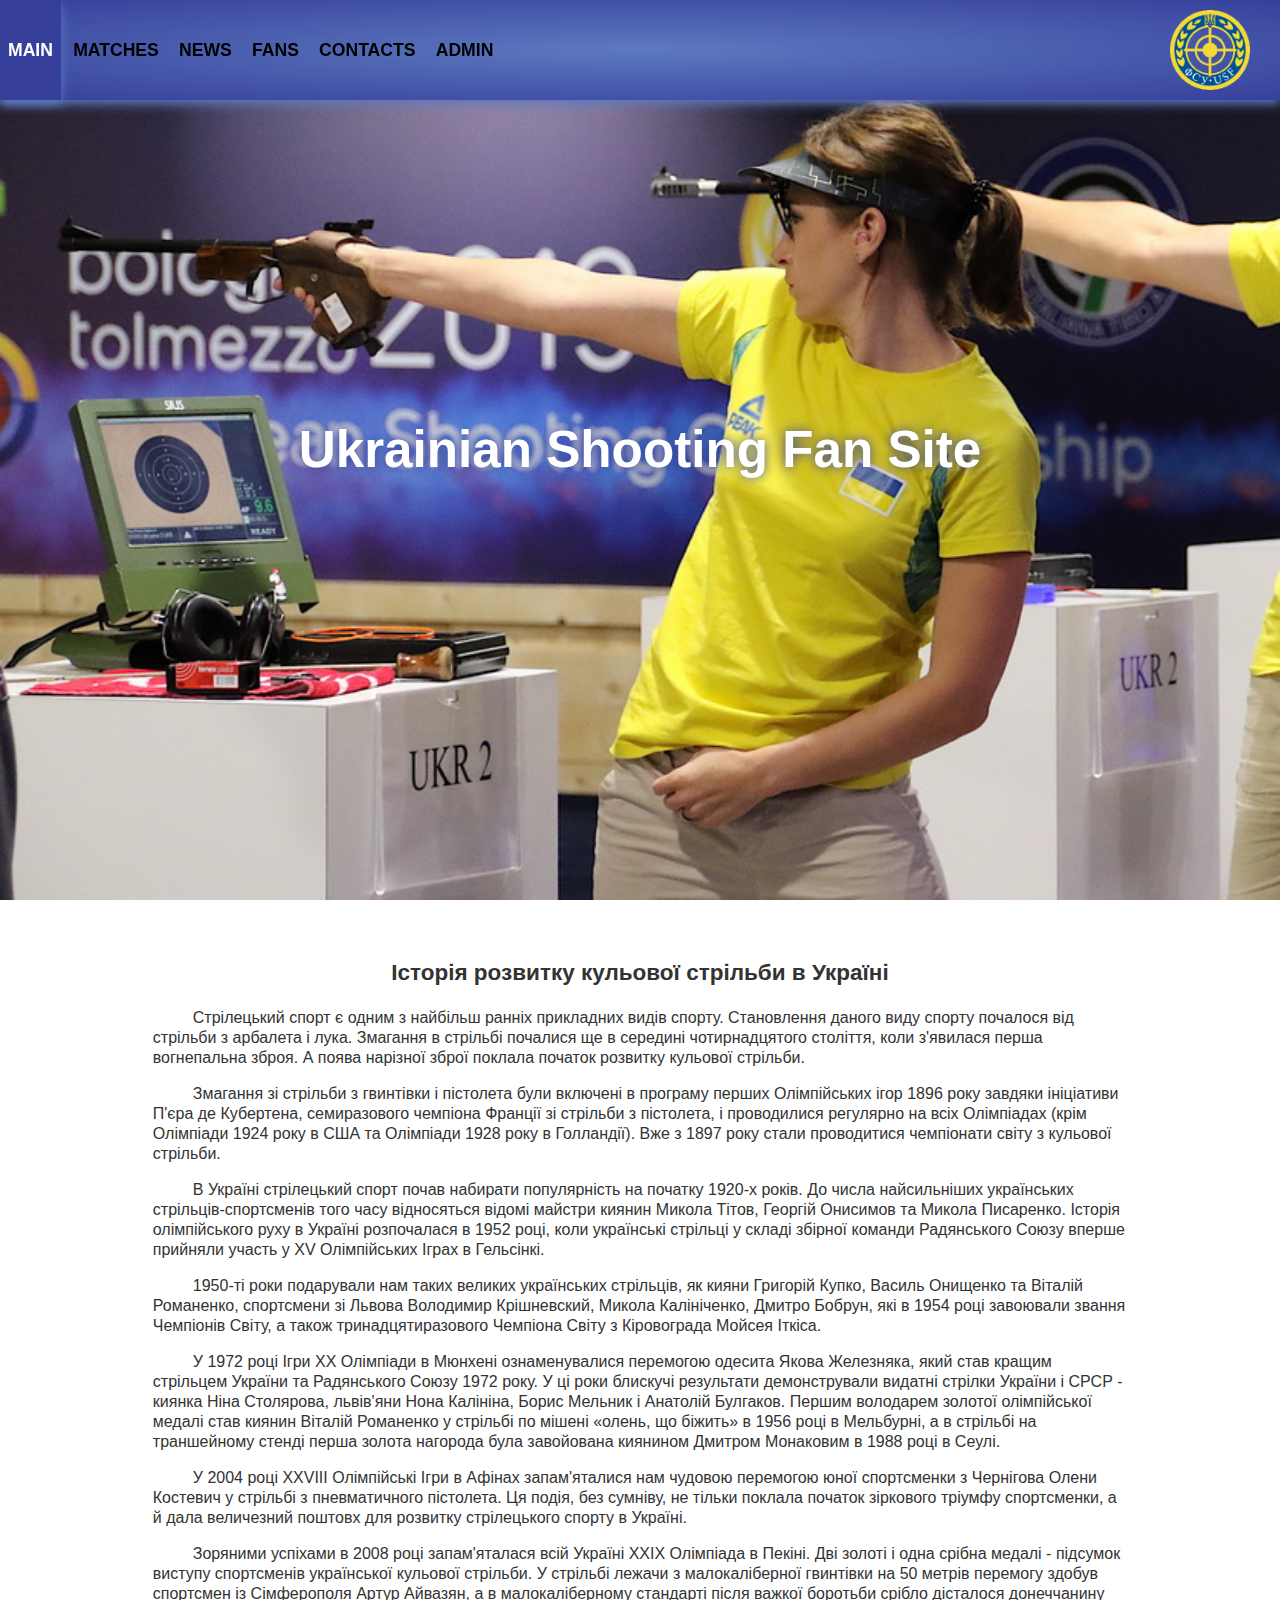
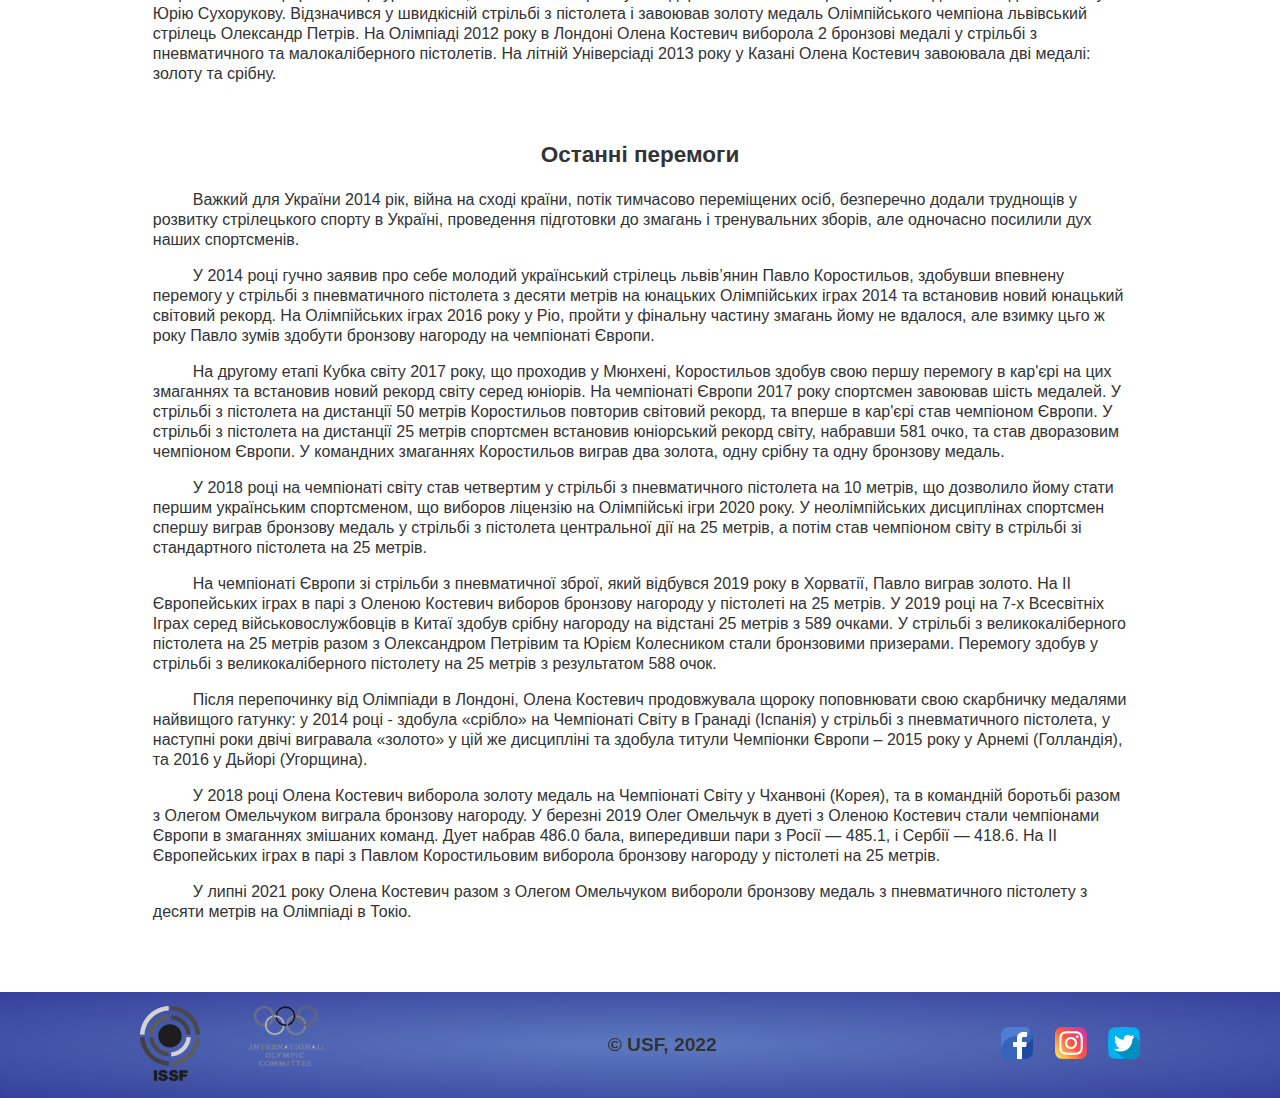
<file: index.html>
<!DOCTYPE html>
<html lang="en">

<head>
    <meta charset="UTF-8">
    <meta name="viewport" content="width=device-width, initial-scale=1.0">
    <meta http-equiv="X-UA-Compatible" content="ie=edge">
    <title>USF</title>
    <link rel="shortcut icon" href="images/logo.png" type="image/png">
    <link rel="stylesheet" href="css/normalize.css">
    <link rel="stylesheet" href="css/style.css">
    <link rel="stylesheet" href="css/media.css">


</head>

<body>

    <!-- Menu start-->
    <div class="menu">
        <div class="menu__inner">
            <nav class="menu__nav">

                <div class="burger-menu">
                    <input id="menu-toggle" type="checkbox" />
                    <label class="menu-btn" for="menu-toggle">
                        <span></span>
                    </label>

                    <ul class="menu__list">
                        <li class="menu__list-item">
                            <a href="index.html" class="menu__list-link">Main</a>
                        </li>
                        <li class="menu__list-item drop-down">
                            <a href="#" class="menu__list-link">Matches</a>
                            <ul class="drop-down__list">
                                <li><a href="#">Calendar of mathes</a></li>
                                <li><a href="#">Next game</a></li>
                                <li><a href="#">Raitings</a></li>
                            </ul>
                        </li>
                        <li class="menu__list-item">
                            <a href="#" class="menu__list-link">News</a>
                        </li>
                        <li class="menu__list-item">
                            <a href="fans.html" class="menu__list-link">Fans</a>
                        </li>
                        <li class="menu__list-item">
                            <a href="#" class="menu__list-link">Contacts</a>
                        </li>
                        <li class="menu__list-item">
                            <a href="#" class="menu__list-link">Admin</a>
                        </li>
                    </ul>
                </div>

            </nav>
            <div class="menu__logo">
                <a href="#">
                    <img src="images/logo.png" alt="logo USF">
                </a>
            </div>
        </div>
    </div>
    <!-- Menu end -->

    <!-- Header start-->
    <header class="header">
        <div class="header__inner">
            <div class="header__item">
                <h1 class="header__item-title">
                    Ukrainian Shooting Fan Site
                </h1>
            </div>
        </div>
    </header>
    <!-- Header end-->


    <!-- Content start-->
    <main class="content">
        <div class="container">
            <div class="content__inner">
                <article class="content__article">
                    <h2 class="content__title">Історія розвитку кульової стрільби в Україні</h2>
                    <p class="content__text">
                        Стрілецький спорт є одним з найбільш ранніх прикладних видів спорту. Становлення даного виду
                        спорту почалося від стрільби з арбалета і лука. Змагання в стрільбі почалися ще в середині
                        чотирнадцятого століття, коли з'явилася перша вогнепальна зброя. А поява нарізної зброї поклала
                        початок розвитку кульової стрільби.
                    <p class="content__text">
                        Змагання зі стрільби з гвинтівки і пістолета були включені в програму перших Олімпійських ігор
                        1896 року завдяки ініціативи П'єра де Кубертена, семиразового чемпіона Франції зі стрільби з
                        пістолета, і проводилися регулярно на всіх Олімпіадах (крім Олімпіади 1924 року в США та
                        Олімпіади 1928 року в Голландії). Вже з 1897 року стали проводитися чемпіонати світу з
                        кульової стрільби.
                    </p>
                    <p class="content__text">

                        В Україні стрілецький спорт почав набирати популярність на початку 1920-х років.
                        До числа найсильніших українських стрільців-спортсменів того часу відносяться відомі майстри
                        киянин Микола Тітов, Георгій Онисимов та Микола Писаренко. Історія олімпійського руху в Україні
                        розпочалася в 1952 році, коли українські стрільці у складі збірної команди Радянського Союзу
                        вперше прийняли участь у XV Олімпійських Іграх в Гельсінкі.
                    </p>
                    <p class="content__text">

                        1950-ті роки подарували нам таких великих українських стрільців, як кияни Григорій Купко, Василь
                        Онищенко та Віталій Романенко, спортсмени зі Львова Володимир Крішневский, Микола
                        Калініченко, Дмитро Бобрун, які в 1954 році завоювали звання Чемпіонів Світу, а також
                        тринадцятиразового Чемпіона Світу з Кіровограда Мойсея Іткіса.
                    </p>
                    <p class="content__text">

                        У 1972 році Ігри XX Олімпіади в Мюнхені ознаменувалися перемогою одесита Якова Железняка, який
                        став кращим стрільцем України та Радянського Союзу 1972 року. У ці роки блискучі результати
                        демонстрували видатні стрілки України і СРСР - киянка Ніна Столярова, львів'яни Нона Калініна,
                        Борис Мельник і Анатолій Булгаков.
                        Першим володарем золотої олімпійської медалі став киянин Віталій Романенко у стрільбі по мішені
                        «олень, що біжить» в 1956 році в Мельбурні, а в стрільбі на траншейному стенді перша золота
                        нагорода
                        була завойована киянином Дмитром Монаковим в 1988 році в Сеулі.
                    </p>
                    <p class="content__text">

                        У 2004 році XXVIII Олімпійські Ігри в Афінах запам'яталися нам чудовою перемогою юної
                        спортсменки з Чернігова Олени Костевич у стрільбі з пневматичного пістолета. Ця подія, без
                        сумніву, не тільки поклала початок зіркового тріумфу спортсменки, а й дала величезний поштовх
                        для розвитку стрілецького спорту в Україні.
                    </p>
                    <p class="content__text">

                        Зоряними успіхами в 2008 році запам'яталася всій Україні XXIX Олімпіада в Пекіні. Дві золоті і
                        одна срібна медалі - підсумок виступу спортсменів української кульової стрільби. У стрільбі
                        лежачи з
                        малокаліберної гвинтівки на 50 метрів перемогу здобув спортсмен із Сімферополя Артур Айвазян, а
                        в малокаліберному стандарті після важкої боротьби срібло дісталося донеччанину Юрію Сухорукову.
                        Відзначився у швидкісній стрільбі з пістолета і завоював золоту медаль Олімпійського чемпіона
                        львівський стрілець Олександр Петрів.
                        На Олімпіаді 2012 року в Лондоні Олена Костевич виборола 2 бронзові медалі у стрільбі з
                        пневматичного та малокаліберного пістолетів.
                        На літній Універсіаді 2013 року у Казані Олена Костевич завоювала дві медалі: золоту та срібну.
                    </p>
                    </p>
                </article>

                <article class="content__article">
                    <h2 class="content__title">Останні перемоги</h2>
                    <p class="content__text">
                        Важкий для України 2014 рік, війна на сході країни, потік тимчасово переміщених осіб, безперечно
                        додали труднощів у розвитку стрілецького спорту в Україні, проведення підготовки до змагань і
                        тренувальних зборів, але одночасно посилили дух наших спортсменів.
                    </p>
                    <p class="content__text">
                        У 2014 році гучно заявив про себе молодий український стрілець львів’янин Павло Коростильов,
                        здобувши впевнену перемогу у стрільбі з пневматичного пістолета з десяти метрів на юнацьких
                        Олімпійських іграх 2014 та встановив новий юнацький світовий рекорд. На Олімпійських іграх 2016
                        року у Ріо, пройти у фінальну частину змагань йому не вдалося, але взимку цьго ж року Павло
                        зумів
                        здобути бронзову нагороду на чемпіонаті Європи.
                    <p class="content__text">

                        На другому етапі Кубка світу 2017 року, що проходив у Мюнхені, Коростильов здобув свою першу
                        перемогу в кар'єрі на цих змаганнях та встановив новий рекорд світу серед юніорів.
                        На чемпіонаті Європи 2017 року спортсмен завоював шість медалей. У стрільбі з пістолета на
                        дистанції 50 метрів Коростильов повторив світовий рекорд, та вперше в кар'єрі став чемпіоном
                        Європи. У
                        стрільбі з пістолета на дистанції 25 метрів спортсмен встановив юніорський рекорд світу,
                        набравши 581 очко, та став дворазовим чемпіоном Європи. У командних змаганнях Коростильов виграв
                        два
                        золота, одну срібну та одну бронзову медаль.
                    </p>
                    <p class="content__text">

                        У 2018 році на чемпіонаті світу став четвертим у стрільбі з пневматичного пістолета на 10
                        метрів, що дозволило йому стати першим українським спортсменом, що виборов ліцензію на
                        Олімпійські ігри
                        2020 року. У неолімпійських дисциплінах спортсмен спершу виграв бронзову медаль у стрільбі з
                        пістолета центральної дії на 25 метрів, а потім став чемпіоном світу в стрільбі зі стандартного
                        пістолета
                        на 25 метрів.
                    </p>
                    <p class="content__text">

                        На чемпіонаті Європи зі стрільби з пневматичної зброї, який відбувся 2019 року в Хорватії, Павло
                        виграв золото.
                        На ІІ Європейських іграх в парі з Оленою Костевич виборов бронзову нагороду у пістолеті на 25
                        метрів.
                        У 2019 році на 7-х Всесвітніх Іграх серед військовослужбовців в Китаї здобув срібну нагороду на
                        відстані 25 метрів з 589 очками. У стрільбі з великокаліберного пістолета на 25 метрів разом з
                        Олександром Петрівим та Юрієм Колесником стали бронзовими призерами. Перемогу здобув у стрільбі
                        з великокаліберного пістолету на 25 метрів з результатом 588 очок.
                    </p>
                    <p class="content__text">
                        Після перепочинку від Олімпіади в Лондоні, Олена Костевич продовжувала щороку поповнювати
                        свою
                        скарбничку медалями найвищого гатунку: у 2014 році - здобула «срібло» на Чемпіонаті Світу в
                        Гранаді (Іспанія) у стрільбі з пневматичного пістолета, у наступні роки двічі вигравала
                        «золото»
                        у цій
                        же дисципліні та здобула титули Чемпіонки Європи – 2015 року у Арнемі (Голландія), та 2016 у
                        Дьйорі
                        (Угорщина).
                    </p>
                    <p class="content__text">
                        У 2018 році Олена Костевич виборола золоту медаль на Чемпіонаті Світу у Чханвоні (Корея), та
                        в
                        командній боротьбі разом з Олегом Омельчуком виграла бронзову нагороду.
                        У березні 2019 Олег Омельчук в дуеті з Оленою Костевич стали чемпіонами Європи в змаганнях
                        змішаних команд. Дует набрав 486.0 бала, випередивши пари з Росії — 485.1, і Сербії — 418.6.
                        На
                        ІІ
                        Європейських іграх в парі з Павлом Коростильовим виборола бронзову нагороду у пістолеті на
                        25
                        метрів.
                    </p>
                    <p class="content__text">
                        У липні 2021 року Олена Костевич разом з Олегом Омельчуком вибороли
                        бронзову медаль з
                        пневматичного пістолету з десяти метрів на Олімпіаді в Токіо.
                    </p>
                </article>
            </div>
        </div>
    </main>
    <!-- Content end-->


    <!-- Footer start-->
    <footer class="footer">
        <div class="container">
            <div class="footer__inner">
                <div class="footer__items">
                    <div class="footer__useful-items">
                        <div class="issf">
                            <a href="#" class="footer__useful-link--issf">
                                <div></div>
                            </a>
                        </div>
                        <div class="ioc">
                            <a href="#" class="footer__useful-link--ioc">
                                <div></div>
                            </a>
                        </div>
                    </div>
                    <div class="footer__item-copy">
                        © USF, 2022
                    </div>
                    <ul class="footer__item-social">
                        <li><a href="#"><img src="images/001-facebook.png" alt="facebook"></a></li>
                        <li><a href="#"><img src="images/002-instagram.png" alt="instagram"></a></li>
                        <li><a href="#"><img src="images/003-twitter.png" alt="twitter"></a></li>
                    </ul>
                </div>
            </div>
        </div>
    </footer>
    <!-- Footer end-->

    <script src="app.js"></script>
</body>

</html>
</file>
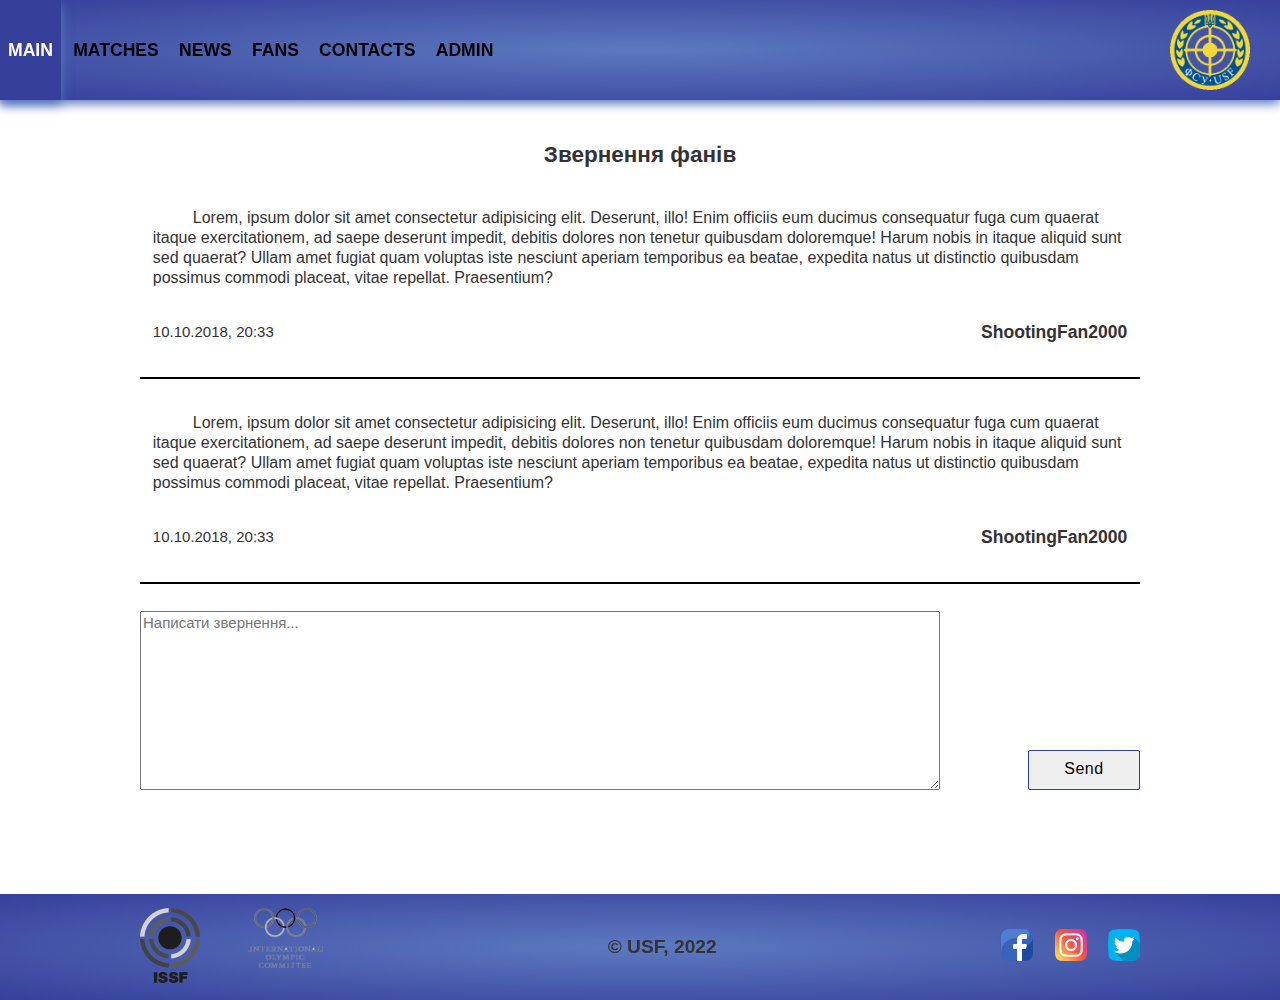
<file: fans.html>
<!DOCTYPE html>
<html lang="en">

<head>
    <meta charset="UTF-8">
    <meta name="viewport" content="width=device-width, initial-scale=1.0">
    <meta http-equiv="X-UA-Compatible" content="ie=edge">
    <title>USF</title>
    <link rel="shortcut icon" href="images/logo.png" type="image/png">
    <link rel="stylesheet" href="css/normalize.css">
    <link rel="stylesheet" href="css/style.css">
    <link rel="stylesheet" href="css/media.css">
</head>

<body>

    <!-- Menu start-->
    <div class="menu">
        <div class="menu__inner">
            <nav class="menu__nav">

                <div class="burger-menu">
                    <input id="menu-toggle" type="checkbox" />
                    <label class="menu-btn" for="menu-toggle">
                        <span></span>
                    </label>

                    <ul class="menu__list">
                        <li class="menu__list-item">
                            <a href="index.html" class="menu__list-link">Main</a>
                        </li>
                        <li class="menu__list-item drop-down">
                            <a href="#" class="menu__list-link">Matches</a>
                            <ul class="drop-down__list">
                                <li><a href="#">Calendar of mathes</a></li>
                                <li><a href="#">Next game</a></li>
                                <li><a href="#">Raitings</a></li>
                            </ul>
                        </li>
                        <li class="menu__list-item">
                            <a href="#" class="menu__list-link">News</a>
                        </li>
                        <li class="menu__list-item">
                            <a href="fans.html" class="menu__list-link">Fans</a>
                        </li>
                        <li class="menu__list-item">
                            <a href="#" class="menu__list-link">Contacts</a>
                        </li>
                        <li class="menu__list-item">
                            <a href="#" class="menu__list-link">Admin</a>
                        </li>
                    </ul>
                </div>

            </nav>
            <div class="menu__logo">
                <a href="#">
                    <img src="images/logo.png" alt="logo USF">
                </a>
            </div>
        </div>
    </div>
    <!-- Menu end -->

    <!-- Header start-->
    <header class="header">
        <div class="header__inner">
        </div>
    </header>
    <!-- Header end-->


    <!-- Content start-->
    <section class="content fans-post__list">
        <div class="container">
            <div class="content__inner fans-post__inner">
                <div class="article__wrapper">
                    <h2 class="content__title fans-post__title">Звернення фанів</h2>
                    <article class="content__article fans-post__article">
                        <p class="content__text fans-post__text">
                            Lorem, ipsum dolor sit amet consectetur adipisicing elit. Deserunt, illo! Enim officiis eum
                            ducimus consequatur fuga cum quaerat itaque exercitationem, ad saepe deserunt impedit,
                            debitis
                            dolores non tenetur quibusdam doloremque!
                            Harum nobis in itaque aliquid sunt sed quaerat? Ullam amet fugiat quam voluptas iste
                            nesciunt
                            aperiam temporibus ea beatae, expedita natus ut distinctio quibusdam possimus commodi
                            placeat,
                            vitae repellat. Praesentium?
                        </p>
                        <div class="fans-post__description">
                            <span>10.10.2018, 20:33</span>
                            <h3>ShootingFan2000</h3>
                        </div>
                    </article>
                    <article class="content__article fans-post__article">
                        <p class="content__text fans-post__text">
                            Lorem, ipsum dolor sit amet consectetur adipisicing elit. Deserunt, illo! Enim officiis eum
                            ducimus consequatur fuga cum quaerat itaque exercitationem, ad saepe deserunt impedit,
                            debitis
                            dolores non tenetur quibusdam doloremque!
                            Harum nobis in itaque aliquid sunt sed quaerat? Ullam amet fugiat quam voluptas iste
                            nesciunt
                            aperiam temporibus ea beatae, expedita natus ut distinctio quibusdam possimus commodi
                            placeat,
                            vitae repellat. Praesentium?
                        </p>
                        <div class="fans-post__description">
                            <span>10.10.2018, 20:33</span>
                            <h3>ShootingFan2000</h3>
                        </div>
                    </article>
                </div>
                <div class="fans-post__form">
                    <form action="action.php" method="post">
                        <textarea class="fans-post__form-textarea" placeholder="Написати звернення..." name="post" id=""
                            cols="30" rows="10"></textarea>
                        <button type="button">Send</button>
                    </form>
                </div>

            </div>
        </div>
    </section>
    <!-- Content end-->


    <!-- Footer start-->
    <footer class="footer">
        <div class="container">
            <div class="footer__inner">
                <div class="footer__items">
                    <div class="footer__useful-items">
                        <div class="issf">
                            <a href="#" class="footer__useful-link--issf">
                                <div></div>
                            </a>
                        </div>
                        <div class="ioc">
                            <a href="#" class="footer__useful-link--ioc">
                                <div></div>
                            </a>
                        </div>
                    </div>
                    <div class="footer__item-copy">
                        © USF, 2022
                    </div>
                    <ul class="footer__item-social">
                        <li><a href="#"><img src="images/001-facebook.png" alt="facebook"></a></li>
                        <li><a href="#"><img src="images/002-instagram.png" alt="instagram"></a></li>
                        <li><a href="#"><img src="images/003-twitter.png" alt="twitter"></a></li>
                    </ul>
                </div>
            </div>
        </div>
    </footer>
    <!-- Footer end-->

    <script src="app.js"></script>
</body>

</html>
</file>
<file: css/style.css>
:root{
    --color1:#5d79c0;
    --color2:#36409b;
    --color3:#fff;
}

html,
body {
    box-sizing: border-box;
    height: 100%;
}

*,
*::after,
*::before {
    box-sizing: inherit;
}

body {
    font-family: "Arial", "Helvetica", sans-serif;
    line-height: 20px;
    font-size: 15px;
    color: #333;
}

a {
    color: #000;
    display: inline-block;
    text-decoration: none;
}

ul {
    list-style: none;
    margin: 0;
    padding: 0;
}

li {
    display: inline-block;
}

img {
    width: 100%;
}
.container {
    max-width: 1080px;
    margin: 0 auto;
    padding: 0 40px;
}

/* MAIN PAGE START! */
/* Menu--start */
.menu {
    position: fixed;
    top: 0;
    width: 100%;
    background: radial-gradient(var(--color1), var(--color2));
    box-shadow: 0 4px 10px var(--color1);
    /* opacity: 1; */
    z-index: 99;
}

.menu__inner {
    display: flex;
    justify-content: space-between;
    align-items: center;
}
.menu__nav {
    max-width: 50vw;
}

#menu-toggle{
    display: none;
}

.menu__list-link {
    font-weight: 700;
    font-size: 1.1rem;
    text-transform: uppercase;
    padding: 2.5rem 0.5rem;
}

.menu__list-link:hover,
.menu__list-link:focus {
    background-color: var(--color2);
    box-shadow: 0 4px 10px var(--color1);
    color: var(--color3);
    transition: all ease-in 0.2s;
}
.menu__list-link:active{
    background-color: var(--color1);
}

.menu__list-item .drop-down {
    position: relative;
}

.drop-down__list {
    position: absolute;
    display: flex;
    flex-direction: column;
    background: var(--color3);
    border: 2px solid var(--color1);
    height: 0;
    overflow: hidden;
    opacity: 0;
}

.drop-down:hover .drop-down__list,
.drop-down:focus .drop-down__list {
    height: auto;
    overflow: visible;
    opacity: 1;
    transition: all ease 0.5s;
}

.drop-down:hover > a {
    background-color: var(--color2);
    box-shadow: 0 4px 10px var(--color1);
    color: var(--color3);
    transition: all ease-in 0.2s;
}

.drop-down__list a {
    padding: 20px;
    font-weight: 700;
    font-size: 1rem;
    width: 100%;
}

.drop-down__list a:hover {
    background-color: var(--color1);
    box-shadow: 0 4px 10px var(--color1);
    color: var(--color3);
    transition: all ease-in 0.2s;
}

.menu__logo {
    margin: 10px 30px;
    height: 80px;
    width: 80px;
}

.menu__logo:hover,
.menu__logo:focus {
    animation: wheel ease-in-out 1.5s 0.2s;
    animation-fill-mode: both;
}
@keyframes wheel {
    from {
        transform: translateX(0) rotate(0);
    }
    to {
        transform: translateX(-45vw) rotate(-3turn);
    }
}

/* Menu--end */
/* Header--start */

.header__item {
    background: url(../images/pistol_mixed_team___ukr.jpg), radial-gradient(var(--color2), var(--color1));
    background-position: left top;
    background-size: cover;
    height: 100vh;
    background-repeat: no-repeat;
    background-attachment: fixed;

    display: flex;
    justify-content: center;
    align-items: center;
}

.header__item-title {
    color: var(--color3);
    text-shadow: 0px 0px 1px rgba(84, 107, 247, 0), 0px 0px 12px var(--color2);
    font-size: 4vw;
    position: sticky;
    top: 35%;
    transition: 0.3s cubic-bezier(0.175, 0.885, 0.32, 1.275);
}

.header__item-title:hover {
    transform: scale(1.5);
}

/* Header--end */
/* Main--start */
.content__inner {
    padding: 4vh 0;
}

.content__article {
    padding: 2vh 1vw;
}

.content__title {
    text-align: center;
    margin: 0;
    padding: 1vh 1vw;
}
.content__text {
    text-indent: 2.5rem;
    font-size: 1rem;
}

/* Main--end */
/* Footer--start */
.footer {
    position: sticky;
    top: 100vh;
    padding: 1.5vh 1.5vw;
    font-weight: 700;
    font-size: 1.5vw;
    background: radial-gradient(var(--color1), var(--color2));
}

.footer__items {
    display: flex;
    justify-content: space-between;
    align-items: center;
}

.footer__useful-link--issf {
    margin-right: 3rem;
}
.footer__useful-items {
    display: flex;
}

.footer__useful-link--issf div {
    background-image: url(../images/issf.png);
    background-position: center center;
    background-size: contain;
    height: 75px;
    width: 60px;
    filter: grayscale(1);
}
.footer__useful-link--issf:hover div {
    filter: grayscale(0);
}

.footer__useful-link--ioc div {
    background-image: url(../images/ioc.png);
    background-position: center center;
    background-size: contain;
    height: 60px;
    width: 75px;
    filter: grayscale(1);
}
.footer__useful-link--ioc:hover div {
    filter: grayscale(0);
}

.footer__item-social li:nth-child(n + 2) {
    margin-left: 1rem;
}

/* Footer--end */
/* MAIN PAGE END! */

/* FANS PAGE START! */
.content.fans-post__list {
    margin-top: 100px;
}
.content__article.fans-post__article{
    border-bottom: 2px solid #000;
}
.content__article.fans-post__article > p {
    font-size: 1rem;
}

.fans-post__description {
    display: flex;
    flex-wrap: wrap;
    justify-content: space-between;
    align-items: center;
}

.fans-post__description span{
    margin-right: 2rem;
}

.fans-post__form {
    margin: 1vh 0;
    padding: 2vh 0;
}

.fans-post__form form {
    display: flex;
    justify-content: space-between;
    align-items: flex-end;
}

.fans-post__form-textarea {
    width: 80%;
    margin-right: 5%;
    
}
.fans-post__form-textarea + button {
    height: 2.5rem;
    width: 7rem;
    font-size: 1rem;
    letter-spacing: 0.03em;
    border: 1px solid var(--color2);
    border-radius: 2px;
    color: #000;
    cursor: pointer;
    transition: all 0.3s;
}

.fans-post__form-textarea + button:hover {
    background: radial-gradient(var(--color1), var(--color2));
    color: var(--color3);
}
/* FANS PAGE END! */
</file>
<file: css/media.css>
@media (max-width: 1005px) {
    #menu-toggle {
        display: inline-block;
    }

    .menu__list {
        display: none;
    }

    .menu-btn {
        display: flex;
        align-items: center;
        position: absolute;
        top: 35%;
        left: 5%;
        width: 26px;
        height: 26px;
        cursor: pointer;
        z-index: 1;
    }

    .menu-btn > span,
    .menu-btn > span::before,
    .menu-btn > span::after {
        display: block;
        position: absolute;
        width: 100%;
        height: 2px;
        background-color: #000;
        transition-duration: 0.25s;
    }
    .menu-btn > span::before {
        content: "";
        top: -8px;
    }
    .menu-btn > span::after {
        content: "";
        top: 8px;
    }

    .menu__list {
        display: block;
        position: fixed;
        visibility: hidden;
        top: 0;
        left: -100%;
        width: 300px;
        height: 100%;
        margin: 0;
        padding: 80px 0;
        list-style: none;
        background-color: var(--color3);
        box-shadow: 1px 0px 6px rgba(0, 0, 0, 0.2);
        transition-duration: 0.25s;
    }

    .menu__list-link {
        display: block;
        padding: 12px 24px;
        color: #333;
        font-size: 20px;
        font-weight: 600;
        text-decoration: none;
        transition-duration: 0.25s;
    }
    .menu__list-link:hover {
        background-color: var(--color2);
    }

    #menu-toggle {
        opacity: 0;
    }

    #menu-toggle:checked ~ .menu-btn > span {
        transform: rotate(45deg);
    }
    #menu-toggle:checked ~ .menu-btn > span::before {
        top: 0;
        transform: rotate(0);
    }
    #menu-toggle:checked ~ .menu-btn > span::after {
        top: 0;
        transform: rotate(90deg);
    }
    #menu-toggle:checked ~ .menu__list {
        visibility: visible;
        left: 0;
        display: flex;
        flex-direction: column;
    }
}

@media (max-width: 850px) {
    .fans-post__form form {
        flex-wrap: wrap;
        flex-direction: row-reverse;
    }
    .fans-post__form-textarea {
        width: 100%;
        margin-right: 0;
        margin-bottom: 5%;
    }
}

@media (max-width: 560px) {
    .footer__item-copy {
        display: none;
    }
    .footer__items {
        flex-wrap: wrap;
    }
    .footer__item-social,
    .footer__useful-items {
        width: 100%;
        justify-content: space-between;
        display: flex;
        margin: 1rem;
    }
}
</file>
